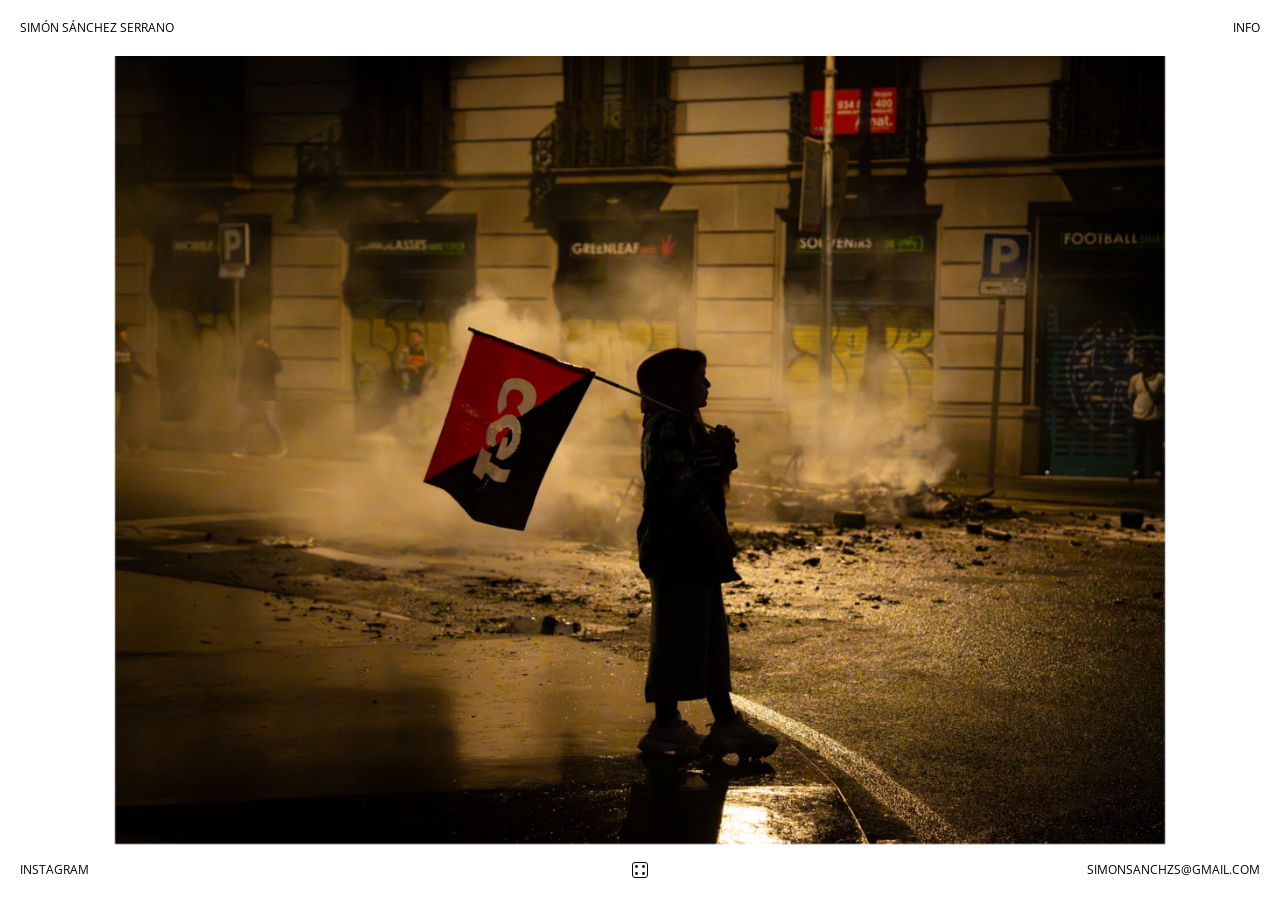
<file: index.html>
<!DOCTYPE html>
<html lang="es">
<head>
<meta charset="utf-8">
<meta name="viewport" content="width=device-width, initial-scale=1">
<title></title>
<link rel="preconnect" href="https://fonts.googleapis.com">
<link href="https://fonts.googleapis.com/css2?family=Open+Sans:wght@400&display=swap" rel="stylesheet">
<link rel="stylesheet" href="estilo.css?v=12">
</head>
<body class="portada">
<a class="esquina e-nombre" id="nombre" href="#inicio"></a>
<a class="esquina e-menu" id="menu" href="#info"></a>
<a class="esquina e-insta" id="insta" target="_blank" rel="noopener">Instagram</a>
<a class="esquina e-mail" id="mail"></a>
<button class="e-indice" id="btnIndice" type="button" aria-label="Ver todas las fotos" hidden><svg width="16" height="16" viewBox="0 0 16 16" aria-hidden="true"><rect x=".5" y=".5" width="15" height="15" rx="2.5" fill="none" stroke="currentColor"/><circle cx="4.5" cy="4.5" r="1.4" fill="currentColor"/><circle cx="11.5" cy="4.5" r="1.4" fill="currentColor"/><circle cx="4.5" cy="11.5" r="1.4" fill="currentColor"/><circle cx="11.5" cy="11.5" r="1.4" fill="currentColor"/></svg></button>
<div class="zona zona-ant" id="zonaAnt"></div>
<div class="zona zona-sig" id="zonaSig"></div>
<div class="pase" id="pase"><div class="marco" id="marco"><img id="foto" alt="" draggable="false"><div class="velo" id="velo"><p id="pie"></p><div class="lang" id="lang"><button type="button" data-l="es" class="on">ES</button><button type="button" data-l="en">EN</button></div></div></div></div>
<div class="indice" id="indice" hidden><div class="panel" id="panel">
<button class="pag pag-ant" id="pagAnt" type="button" aria-label="Fotos anteriores"><svg width="14" height="26" viewBox="0 0 14 26" aria-hidden="true"><path d="M12 1 2 13l10 12" fill="none" stroke="currentColor" stroke-width="1.5"/></svg></button>
<p class="pag-num" id="pagNum"></p>
<div class="rejilla" id="rejilla"></div>
<button class="pag pag-sig" id="pagSig" type="button" aria-label="Fotos siguientes"><svg width="14" height="26" viewBox="0 0 14 26" aria-hidden="true"><path d="M2 1l10 12L2 25" fill="none" stroke="currentColor" stroke-width="1.5"/></svg></button>
</div></div>
<main class="info" id="info" hidden></main>
<div class="lang lang-info" id="langInfo" hidden><button type="button" data-l="es" class="on">ES</button><button type="button" data-l="en">EN</button></div>
<script>document.write('<script src="contenido.js?v=' + Date.now() + '"><\/script>')</script>
<script src="ingles.js?v=7"></script>
<script src="sitio.js?v=7"></script>
</body>
</html>
</file>
<file: estilo.css>
*{margin:0;padding:0;box-sizing:border-box}
html,body{height:100%}
body{font-family:"Open Sans",Arial,sans-serif;font-size:12px;line-height:16px;color:#000;background:#fff}
a{color:#000;text-decoration:none}
.esquina{position:fixed;z-index:1;line-height:16px;text-transform:uppercase;white-space:nowrap}
.e-nombre{top:20px;left:20px}
.e-menu{top:20px;right:20px}
.e-insta{bottom:20px;left:20px;line-height:20px}
.e-mail{bottom:20px;right:20px;line-height:20px}

/* Portada: una foto cada vez */
body.portada{overflow:hidden}
.zona{position:fixed;top:0;bottom:0;width:50%;z-index:0}
.zona-ant{left:0;cursor:w-resize}
.zona-sig{right:0;cursor:e-resize}
.pase{position:fixed;inset:0;z-index:2;display:flex;align-items:center;justify-content:center;user-select:none;-webkit-user-select:none;-webkit-tap-highlight-color:transparent;pointer-events:none}
.marco{position:relative;display:block;line-height:0;pointer-events:auto;cursor:pointer}
.marco img{display:block;max-width:90vw;max-height:calc(100vh - 112px);max-height:calc(100dvh - 112px);width:auto;height:auto;-webkit-user-drag:none}
/* Móvil y tableta: la foto ocupa más ancho (márgenes laterales más estrechos) */
@media only screen and (max-width:960px){.marco img{max-width:95vw}}

/* Pie de foto: aparece al pulsar sobre la foto */
.velo{position:absolute;inset:0;display:flex;align-items:center;justify-content:center;text-align:center;color:#fff;line-height:20px;opacity:0;visibility:hidden;transition:opacity .2s,visibility .2s}
.velo p{max-width:46em;white-space:pre-line}
/* Ordenador y iPad: pie de foto algo mayor (el móvil se queda como está) */
@media only screen and (min-width:601px) and (min-height:501px){.velo{line-height:26px}.velo p{font-size:16px;max-width:40em}}
/* Solo ordenador (ratón y pantalla ancha): algo mayor aún; iPad y móvil no cambian */
@media only screen and (min-width:961px) and (hover:hover) and (pointer:fine){.velo{line-height:30px}.velo p{font-size:19px;max-width:38em}}
.marco.abierto .velo{opacity:1;visibility:visible}
/* Selector ES/EN: centrado, al final del pie de foto, justo encima del dado */
.lang{position:absolute;left:50%;bottom:14px;transform:translateX(-50%);display:flex;gap:14px;line-height:16px;font-size:12px;letter-spacing:.06em}
.lang button{background:none;border:0;padding:4px 2px;color:#fff;opacity:.55;font:inherit;letter-spacing:inherit;cursor:pointer;-webkit-tap-highlight-color:transparent}
.lang button.on{opacity:1;text-decoration:underline;text-underline-offset:3px}
/* En la página de info el selector queda fijo, centrado abajo, donde estaría el dado */
.lang-info{position:fixed;bottom:20px;z-index:11;color:#000}
.lang-info button{color:#000}
/* Móvil: el selector sube por encima de la línea de Instagram y el correo para no solaparse */
@media only screen and (max-width:600px){.lang-info{bottom:56px}.info{padding-bottom:160px}}
/* Fondo negro liso al 65 %, cubre toda la foto */
.velo{background:rgba(0,0,0,.65);padding:10%}

/* Botón del dado (centro, abajo) y collage de todas las fotos */
.e-indice{position:fixed;left:50%;bottom:12px;transform:translateX(-50%);width:48px;height:36px;display:flex;align-items:center;justify-content:center;background:none;border:0;padding:0;color:#000;cursor:pointer;z-index:11;-webkit-tap-highlight-color:transparent}
/* Móvil (pantalla estrecha o móvil en horizontal): el dado queda más pequeño para no pisar Instagram ni el correo */
@media only screen and (max-width:600px),only screen and (max-height:500px){.e-indice{width:32px;height:28px;bottom:18px}.indice-abierto .pase{visibility:hidden}.indice-abierto .e-indice{display:none}}
/* Móvil vertical: el dado sube sobre la línea de Instagram y el correo, que ocupan casi todo el ancho */
@media only screen and (max-width:600px){.e-indice{bottom:68px}}
/* Collage: el fondo fuera del marco de la foto sigue en blanco; solo el marco se cubre con negro al 65 %, como los pies de foto */
.indice{position:fixed;inset:0;z-index:10;background:transparent;touch-action:none}
.pagina{display:contents}
.panel{position:absolute;background:rgba(0,0,0,.65);display:flex;align-items:center;justify-content:center;overflow:hidden}
.rejilla{display:grid;gap:5px}
.rejilla button{display:block;width:100%;height:100%;padding:0;border:0;background:#333;cursor:pointer;-webkit-tap-highlight-color:transparent}
.rejilla img{display:block;width:100%;height:100%;object-fit:cover}
.rejilla .actual{outline:2px solid #fff;outline-offset:1px}
.pag{position:absolute;top:50%;transform:translateY(-50%);width:36px;height:72px;display:flex;align-items:center;justify-content:center;background:none;border:0;padding:0;color:#fff;cursor:pointer;-webkit-tap-highlight-color:transparent}
.pag-ant{left:4px}.pag-sig{right:4px}
.pag-num{position:absolute;top:8px;left:0;right:0;text-align:center;color:#fff;font-size:11px;line-height:16px;letter-spacing:.04em;pointer-events:none}

/* Info */
/* El bloque de texto queda centrado en el eje horizontal y vertical, con la tipografía algo mayor */
.info{min-height:100vh;min-height:100dvh;padding:72px 0;display:flex;flex-direction:column;justify-content:center;align-items:center;text-align:center;font-size:15px;line-height:24px}
.info h1{font-size:30px;line-height:36px;font-weight:400;text-transform:uppercase;letter-spacing:.02em;margin:0 0 40px;padding:0 24px;width:100%}
.info p{line-height:24px;margin:0 auto 22px;padding:0 24px;max-width:680px;width:100%}
.info hr{width:100%;border:0;border-top:1px solid #000;margin:6px 0 8px}
.info hr:last-child{margin-bottom:0}
@media only screen and (max-width:600px){.info{font-size:14px;line-height:22px}.info h1{font-size:21px;line-height:28px;margin-bottom:32px;padding:0 20px}.info p{line-height:22px;padding:0 20px}}
.info a{color:#00f}
[hidden]{display:none!important}
body:not(.portada) .zona{display:none}
</file>
